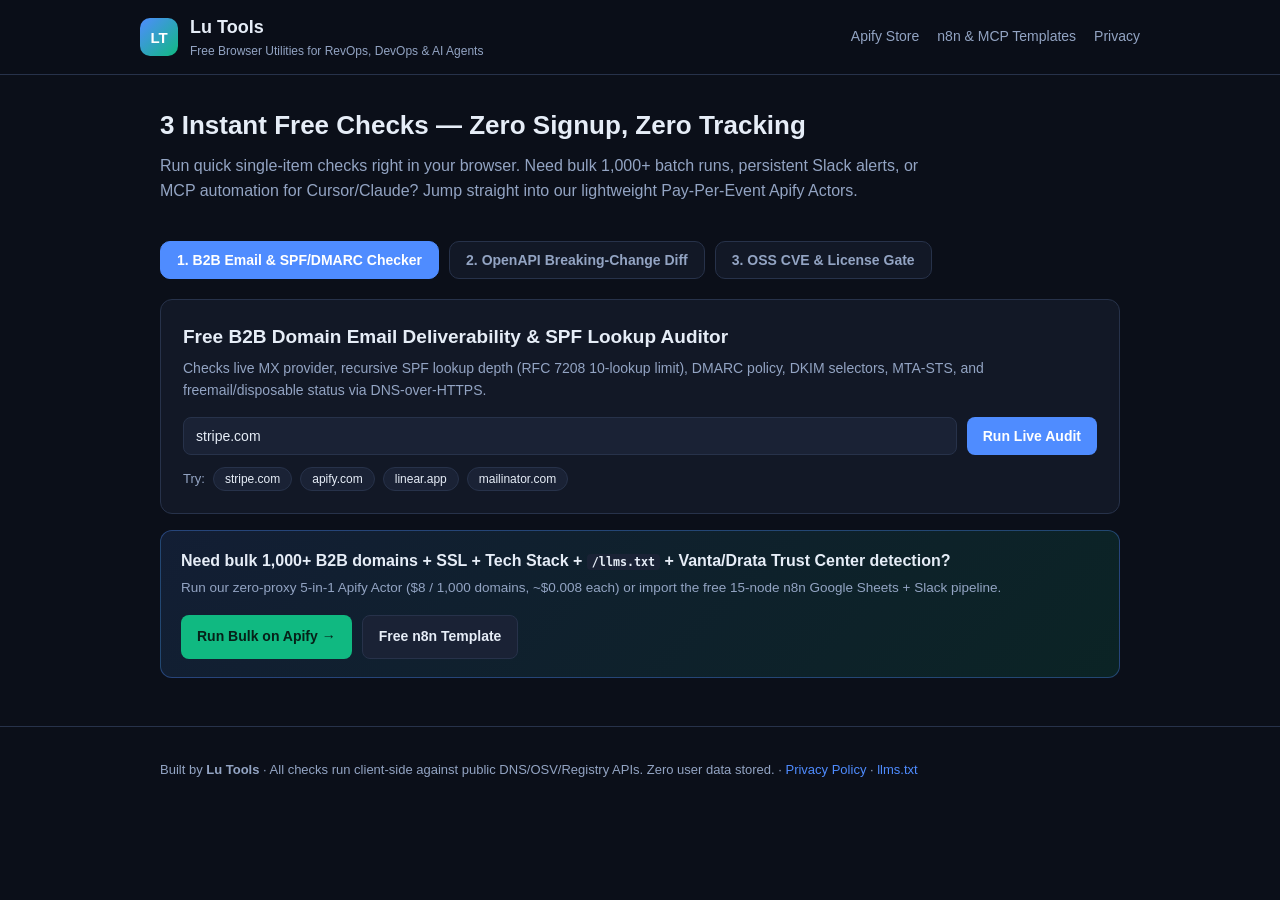
<file: index.html>
<!DOCTYPE html>
<html lang="en">
<head>
  <meta charset="UTF-8" />
  <meta name="viewport" content="width=device-width, initial-scale=1.0" />
  <title>Lu Tools — Free B2B Email SPF/DMARC Checker, OpenAPI Diff & OSS CVE Auditor</title>
  <meta name="description" content="Free instant browser tools for RevOps, developers & AI engineers: B2B domain SPF/DMARC/MX deliverability checker, OpenAPI 3.0 breaking-change diff, and npm/PyPI OSV CVE & GPL license auditor." />
  <meta name="robots" content="index, follow" />
  <meta property="og:title" content="Lu Tools — Free Developer & B2B Automation Utilities" />
  <meta property="og:description" content="Instant browser-based B2B Domain SPF/DMARC Checker, OpenAPI Breaking-Change Diff, and OSS CVE/License Gate." />
  <meta property="og:type" content="website" />
  <link rel="stylesheet" href="./styles.css" />
  <script type="application/ld+json">
  {
    "@context": "https://schema.org",
    "@type": "WebApplication",
    "name": "Lu Tools Interactive Developer & B2B Suite",
    "url": "https://nooneahead.github.io/lu-tools-web/",
    "applicationCategory": "DeveloperApplication",
    "operatingSystem": "Any",
    "offers": { "@type": "Offer", "price": "0", "priceCurrency": "USD" },
    "description": "Free instant B2B Domain Email Deliverability Checker, OpenAPI Breaking-Change Diff Inspector, and OSS CVE & License Compliance Auditor."
  }
  </script>
</head>
<body>
  <header class="site-header">
    <div class="container header-inner">
      <div class="brand">
        <span class="brand-badge">LT</span>
        <div>
          <h1>Lu Tools</h1>
          <p class="subtitle">Free Browser Utilities for RevOps, DevOps &amp; AI Agents</p>
        </div>
      </div>
      <nav class="header-links">
        <a id="nav-apify" href="https://apify.com/lu-tools?fpr=hs8o1j" target="_blank" rel="noopener">Apify Store</a>
        <a id="nav-github" href="https://github.com/NoOneAhead/apify-b2b-and-agent-workflows" target="_blank" rel="noopener">n8n &amp; MCP Templates</a>
        <a href="./privacy.html">Privacy</a>
      </nav>
    </div>
  </header>

  <main class="container">
    <section class="hero">
      <h2>3 Instant Free Checks — Zero Signup, Zero Tracking</h2>
      <p>Run quick single-item checks right in your browser. Need bulk 1,000+ batch runs, persistent Slack alerts, or MCP automation for Cursor/Claude? Jump straight into our lightweight Pay-Per-Event Apify Actors.</p>
    </section>

    <div class="tabs" role="tablist">
      <button class="tab active" data-tab="domain" role="tab" aria-selected="true">1. B2B Email &amp; SPF/DMARC Checker</button>
      <button class="tab" data-tab="openapi" role="tab" aria-selected="false">2. OpenAPI Breaking-Change Diff</button>
      <button class="tab" data-tab="oss" role="tab" aria-selected="false">3. OSS CVE &amp; License Gate</button>
    </div>

    <!-- TOOL 1: B2B Domain Deliverability -->
    <section id="panel-domain" class="panel active">
      <div class="card">
        <h3>Free B2B Domain Email Deliverability &amp; SPF Lookup Auditor</h3>
        <p class="hint">Checks live MX provider, recursive SPF lookup depth (RFC 7208 10-lookup limit), DMARC policy, DKIM selectors, MTA-STS, and freemail/disposable status via DNS-over-HTTPS.</p>
        <div class="input-row">
          <input id="domain-input" type="text" placeholder="Enter domain, URL, or email (e.g. stripe.com, ops@linear.app)" value="stripe.com" />
          <button id="btn-run-domain" class="btn-primary">Run Live Audit</button>
        </div>
        <div class="quick-pills">
          <span>Try:</span>
          <button class="pill" data-domain="stripe.com">stripe.com</button>
          <button class="pill" data-domain="apify.com">apify.com</button>
          <button class="pill" data-domain="linear.app">linear.app</button>
          <button class="pill" data-domain="mailinator.com">mailinator.com</button>
        </div>
        <div id="domain-result" class="result-box hidden"></div>
      </div>

      <div class="cta-banner">
        <div>
          <strong>Need bulk 1,000+ B2B domains + SSL + Tech Stack + <code>/llms.txt</code> + Vanta/Drata Trust Center detection?</strong>
          <p>Run our zero-proxy 5-in-1 Apify Actor ($8 / 1,000 domains, ~$0.008 each) or import the free 15-node n8n Google Sheets + Slack pipeline.</p>
        </div>
        <div class="cta-actions">
          <a id="cta-domain-apify" class="btn-accent" href="https://apify.com/lu-tools/b2b-domain-preflight-fusion?fpr=hs8o1j" target="_blank" rel="noopener">Run Bulk on Apify →</a>
          <a id="cta-domain-n8n" class="btn-secondary" href="https://github.com/NoOneAhead/apify-b2b-and-agent-workflows" target="_blank" rel="noopener">Free n8n Template</a>
        </div>
      </div>
    </section>

    <!-- TOOL 2: OpenAPI Diff -->
    <section id="panel-openapi" class="panel">
      <div class="card">
        <h3>Free OpenAPI 3.0 / Swagger Breaking-Change Diff Inspector</h3>
        <p class="hint">Deterministically compares two OpenAPI JSON specs in your browser—flags removed endpoints, newly required parameters, removed 2xx responses (<code>BREAKING</code>), and new endpoints (<code>MAJOR</code>).</p>
        <div class="diff-grid">
          <div>
            <label for="openapi-prev">Previous Spec (JSON)</label>
            <textarea id="openapi-prev" rows="11" spellcheck="false"></textarea>
          </div>
          <div>
            <label for="openapi-curr">Current Spec (JSON)</label>
            <textarea id="openapi-curr" rows="11" spellcheck="false"></textarea>
          </div>
        </div>
        <div class="btn-row">
          <button id="btn-run-openapi" class="btn-primary">Compute Semantic Diff</button>
          <button id="btn-demo-openapi" class="btn-ghost">Reset Breaking-Change Demo</button>
        </div>
        <div id="openapi-result" class="result-box hidden"></div>
      </div>

      <div class="cta-banner">
        <div>
          <strong>Want automated daily monitoring of competitor SaaS pricing pages, OpenAPI specs &amp; changelogs?</strong>
          <p>Persistent snapshots filter out CSS/banner noise and alert Slack only on real <code>BREAKING / MAJOR</code> changes ($0.003 / check).</p>
        </div>
        <div class="cta-actions">
          <a id="cta-diff-apify" class="btn-accent" href="https://apify.com/lu-tools/saas-pricing-api-diff-monitor?fpr=hs8o1j" target="_blank" rel="noopener">Automate on Apify →</a>
          <a id="cta-diff-n8n" class="btn-secondary" href="https://n8n.io" target="_blank" rel="noopener">Run in n8n Cloud</a>
        </div>
      </div>
    </section>

    <!-- TOOL 3: OSS CVE & License Gate -->
    <section id="panel-oss" class="panel">
      <div class="card">
        <h3>Free OSS Dependency CVE &amp; Copyleft License Compliance Gate</h3>
        <p class="hint">Queries live <code>api.osv.dev</code>, npm, and PyPI registries to return an enterprise <code>APPROVED / REVIEW / BLOCKED</code> verdict in under 1 second.</p>
        <div class="input-row">
          <select id="oss-eco">
            <option value="npm">npm (JavaScript/TS)</option>
            <option value="pypi">PyPI (Python)</option>
          </select>
          <input id="oss-pkg" type="text" placeholder="Package name (e.g. zod, axios, lodash@4.17.20, fastapi)" value="zod" />
          <button id="btn-run-oss" class="btn-primary">Audit Package</button>
        </div>
        <div class="quick-pills">
          <span>Try:</span>
          <button class="pill-oss" data-eco="npm" data-pkg="zod">npm:zod</button>
          <button class="pill-oss" data-eco="npm" data-pkg="lodash@4.17.20">npm:lodash@4.17.20 (CVEs)</button>
          <button class="pill-oss" data-eco="pypi" data-pkg="fastapi">pypi:fastapi</button>
        </div>
        <div id="oss-result" class="result-box hidden"></div>
      </div>

      <div class="cta-banner">
        <div>
          <strong>Give Cursor, Claude Code &amp; CI/CD a 1-call supply-chain compliance gate (npm + PyPI + Rust Cargo + GitHub)</strong>
          <p>Connect directly via <code>mcp.apify.com</code> with ~220-token compact responses ($0.015 / audit).</p>
        </div>
        <div class="cta-actions">
          <a id="cta-oss-apify" class="btn-accent" href="https://apify.com/lu-tools/oss-dependency-due-diligence-mcp?fpr=hs8o1j" target="_blank" rel="noopener">Use via Apify / MCP →</a>
          <a id="cta-oss-github" class="btn-secondary" href="https://github.com/NoOneAhead/apify-b2b-and-agent-workflows" target="_blank" rel="noopener">Copy mcp.json</a>
        </div>
      </div>
    </section>
  </main>

  <footer class="site-footer">
    <div class="container">
      <p>Built by <strong>Lu Tools</strong> · All checks run client-side against public DNS/OSV/Registry APIs. Zero user data stored. · <a href="./privacy.html">Privacy Policy</a> · <a href="./llms.txt">llms.txt</a></p>
    </div>
  </footer>

  <script src="./config.js"></script>
  <script src="./app.js"></script>
</body>
</html>
</file>
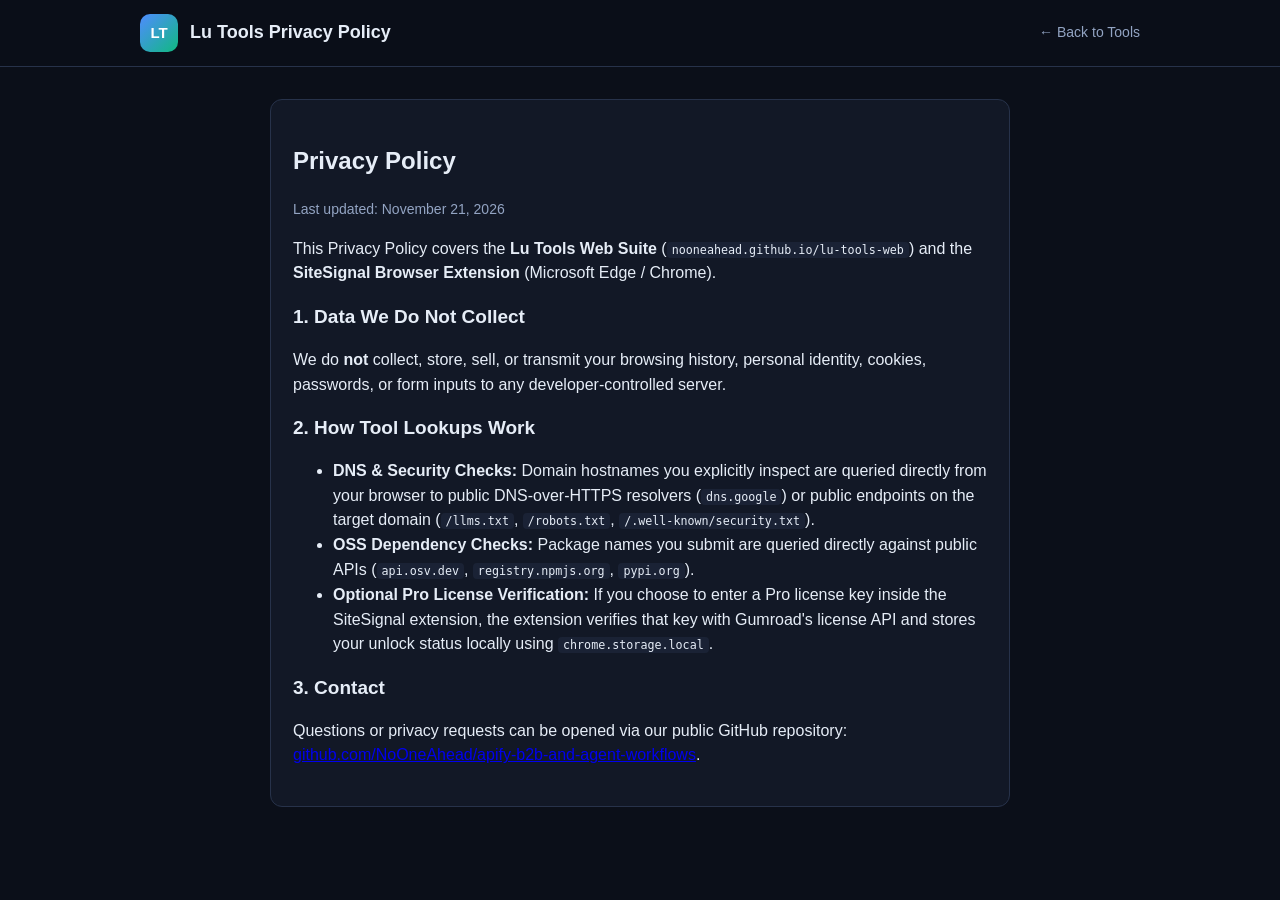
<file: privacy.html>
<!DOCTYPE html>
<html lang="en">
<head>
  <meta charset="UTF-8" />
  <meta name="viewport" content="width=device-width, initial-scale=1.0" />
  <title>Privacy Policy — Lu Tools &amp; SiteSignal Extension</title>
  <link rel="stylesheet" href="./styles.css" />
</head>
<body>
  <header class="site-header">
    <div class="container header-inner">
      <div class="brand">
        <span class="brand-badge">LT</span>
        <div><h1>Lu Tools Privacy Policy</h1></div>
      </div>
      <nav class="header-links"><a href="./index.html">← Back to Tools</a></nav>
    </div>
  </header>
  <main class="container" style="padding:32px 20px; max-width:780px;">
    <div class="card">
      <h2>Privacy Policy</h2>
      <p class="hint">Last updated: November 21, 2026</p>
      <p>This Privacy Policy covers the <strong>Lu Tools Web Suite</strong> (<code>nooneahead.github.io/lu-tools-web</code>) and the <strong>SiteSignal Browser Extension</strong> (Microsoft Edge / Chrome).</p>
      <h3>1. Data We Do Not Collect</h3>
      <p>We do <strong>not</strong> collect, store, sell, or transmit your browsing history, personal identity, cookies, passwords, or form inputs to any developer-controlled server.</p>
      <h3>2. How Tool Lookups Work</h3>
      <ul>
        <li><strong>DNS &amp; Security Checks:</strong> Domain hostnames you explicitly inspect are queried directly from your browser to public DNS-over-HTTPS resolvers (<code>dns.google</code>) or public endpoints on the target domain (<code>/llms.txt</code>, <code>/robots.txt</code>, <code>/.well-known/security.txt</code>).</li>
        <li><strong>OSS Dependency Checks:</strong> Package names you submit are queried directly against public APIs (<code>api.osv.dev</code>, <code>registry.npmjs.org</code>, <code>pypi.org</code>).</li>
        <li><strong>Optional Pro License Verification:</strong> If you choose to enter a Pro license key inside the SiteSignal extension, the extension verifies that key with Gumroad's license API and stores your unlock status locally using <code>chrome.storage.local</code>.</li>
      </ul>
      <h3>3. Contact</h3>
      <p>Questions or privacy requests can be opened via our public GitHub repository: <a href="https://github.com/NoOneAhead/apify-b2b-and-agent-workflows">github.com/NoOneAhead/apify-b2b-and-agent-workflows</a>.</p>
    </div>
  </main>
</body>
</html>
</file>
<file: styles.css>
:root {
  --bg: #0b0f19;
  --surface: #121826;
  --surface-2: #1a2235;
  --border: #27324a;
  --text: #e6edf7;
  --muted: #93a4c3;
  --primary: #4f8cff;
  --primary-hover: #3b78f0;
  --accent: #10b981;
  --warn: #f59e0b;
  --danger: #ef4444;
  --radius: 12px;
}

* { box-sizing: border-box; }
body {
  margin: 0;
  font-family: -apple-system, BlinkMacSystemFont, "Segoe UI", Roboto, Inter, sans-serif;
  background: var(--bg);
  color: var(--text);
  line-height: 1.55;
}

.container { max-width: 1000px; margin: 0 auto; padding: 0 20px; }

.site-header {
  border-bottom: 1px solid var(--border);
  background: rgba(11, 15, 25, 0.9);
  position: sticky;
  top: 0;
  z-index: 10;
  backdrop-filter: blur(8px);
}
.header-inner {
  display: flex;
  justify-content: space-between;
  align-items: center;
  padding: 14px 0;
  gap: 16px;
  flex-wrap: wrap;
}
.brand { display: flex; align-items: center; gap: 12px; }
.brand-badge {
  width: 38px; height: 38px; border-radius: 10px;
  background: linear-gradient(135deg, #4f8cff, #10b981);
  display: inline-flex; align-items: center; justify-content: center;
  font-weight: 800; color: #fff; font-size: 15px;
}
.brand h1 { margin: 0; font-size: 18px; }
.subtitle { margin: 0; font-size: 12px; color: var(--muted); }
.header-links { display: flex; gap: 18px; font-size: 14px; }
.header-links a { color: var(--muted); text-decoration: none; }
.header-links a:hover { color: var(--text); }

.hero { padding: 30px 0 20px; }
.hero h2 { margin: 0 0 8px; font-size: 26px; }
.hero p { margin: 0; color: var(--muted); max-width: 780px; }

.tabs { display: flex; gap: 10px; margin: 18px 0 20px; flex-wrap: wrap; }
.tab {
  background: var(--surface);
  color: var(--muted);
  border: 1px solid var(--border);
  padding: 10px 16px;
  border-radius: 10px;
  cursor: pointer;
  font-weight: 600;
  font-size: 14px;
  transition: all 0.15s ease;
}
.tab:hover { color: var(--text); border-color: var(--primary); }
.tab.active { background: var(--primary); color: #fff; border-color: var(--primary); }

.panel { display: none; }
.panel.active { display: block; }

.card {
  background: var(--surface);
  border: 1px solid var(--border);
  border-radius: var(--radius);
  padding: 22px;
}
.card h3 { margin: 0 0 6px; font-size: 19px; }
.hint { margin: 0 0 16px; font-size: 14px; color: var(--muted); }

.input-row { display: flex; gap: 10px; flex-wrap: wrap; }
input[type="text"], select, textarea {
  background: var(--surface-2);
  border: 1px solid var(--border);
  color: var(--text);
  border-radius: 8px;
  padding: 10px 12px;
  font-size: 14px;
  font-family: inherit;
}
input[type="text"] { flex: 1; min-width: 240px; }
textarea { width: 100%; font-family: ui-monospace, SFMono-Regular, Consolas, monospace; font-size: 12.5px; resize: vertical; }
label { display: block; font-size: 13px; color: var(--muted); margin-bottom: 6px; font-weight: 600; }

.diff-grid { display: grid; grid-template-columns: 1fr 1fr; gap: 14px; margin-bottom: 14px; }
@media (max-width: 720px) { .diff-grid { grid-template-columns: 1fr; } }

.btn-primary, .btn-accent, .btn-secondary, .btn-ghost {
  border-radius: 8px;
  padding: 10px 16px;
  font-weight: 600;
  font-size: 14px;
  cursor: pointer;
  text-decoration: none;
  display: inline-flex;
  align-items: center;
  justify-content: center;
  border: none;
}
.btn-primary { background: var(--primary); color: #fff; }
.btn-primary:hover { background: var(--primary-hover); }
.btn-accent { background: var(--accent); color: #062118; }
.btn-secondary { background: var(--surface-2); color: var(--text); border: 1px solid var(--border); }
.btn-ghost { background: transparent; color: var(--muted); border: 1px solid var(--border); }
.btn-row { display: flex; gap: 10px; flex-wrap: wrap; }

.quick-pills { display: flex; align-items: center; gap: 8px; margin-top: 12px; flex-wrap: wrap; font-size: 13px; color: var(--muted); }
.pill, .pill-oss {
  background: var(--surface-2);
  color: var(--text);
  border: 1px solid var(--border);
  border-radius: 999px;
  padding: 4px 11px;
  font-size: 12px;
  cursor: pointer;
}
.pill:hover, .pill-oss:hover { border-color: var(--primary); }

.result-box {
  margin-top: 18px;
  background: #0d1320;
  border: 1px solid var(--border);
  border-radius: 10px;
  padding: 16px;
}
.result-box.hidden { display: none; }

.metrics-grid {
  display: grid;
  grid-template-columns: repeat(auto-fit, minmax(150px, 1fr));
  gap: 10px;
  margin: 12px 0;
}
.metric {
  background: var(--surface);
  border: 1px solid var(--border);
  border-radius: 8px;
  padding: 10px 12px;
}
.metric-label { font-size: 11px; text-transform: uppercase; color: var(--muted); letter-spacing: 0.04em; }
.metric-val { font-size: 16px; font-weight: 700; margin-top: 4px; }

.badge {
  display: inline-block;
  padding: 3px 10px;
  border-radius: 999px;
  font-size: 12px;
  font-weight: 700;
}
.badge-green { background: rgba(16, 185, 129, 0.16); color: #34d399; border: 1px solid rgba(16, 185, 129, 0.4); }
.badge-yellow { background: rgba(245, 158, 11, 0.16); color: #fbbf24; border: 1px solid rgba(245, 158, 11, 0.4); }
.badge-red { background: rgba(239, 68, 68, 0.16); color: #f87171; border: 1px solid rgba(239, 68, 68, 0.4); }

.tag-list { display: flex; gap: 6px; flex-wrap: wrap; margin-top: 8px; }
.tag { font-size: 12px; padding: 3px 8px; border-radius: 6px; background: var(--surface-2); border: 1px solid var(--border); }
.tag-danger { border-color: rgba(239, 68, 68, 0.45); color: #fca5a5; }
.tag-good { border-color: rgba(16, 185, 129, 0.45); color: #6ee7b7; }

.cta-banner {
  margin-top: 16px;
  background: linear-gradient(135deg, rgba(79, 140, 255, 0.12), rgba(16, 185, 129, 0.12));
  border: 1px solid rgba(79, 140, 255, 0.35);
  border-radius: var(--radius);
  padding: 18px 20px;
  display: flex;
  justify-content: space-between;
  align-items: center;
  gap: 16px;
  flex-wrap: wrap;
}
.cta-banner p { margin: 4px 0 0; font-size: 13.5px; color: var(--muted); }
.cta-actions { display: flex; gap: 10px; flex-wrap: wrap; }

.site-footer {
  margin-top: 48px;
  border-top: 1px solid var(--border);
  padding: 20px 0;
  font-size: 13px;
  color: var(--muted);
}
.site-footer a { color: var(--primary); text-decoration: none; }
code { background: var(--surface-2); padding: 1px 5px; border-radius: 4px; font-size: 0.9em; }
pre { overflow-x: auto; font-size: 12.5px; background: var(--surface); padding: 10px; border-radius: 8px; border: 1px solid var(--border); }
</file>
